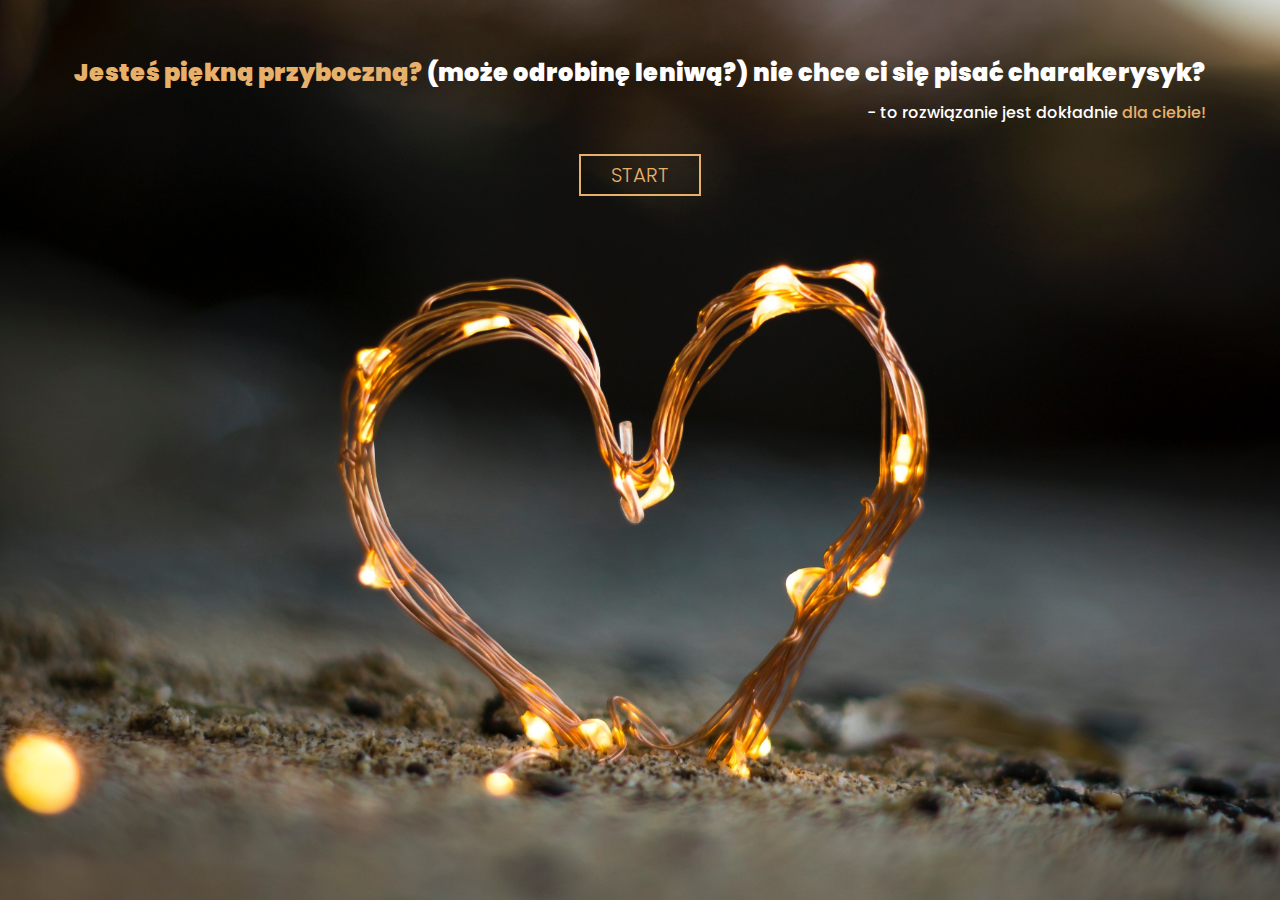
<file: index.html>
<!DOCTYPE html>
<html lang="en">
<head>
    <meta charset="UTF-8">
    <meta name="viewport" content="width=device-width, initial-scale=1.0">
    <link rel="preconnect" href="https://fonts.gstatic.com">
    <link href="https://fonts.googleapis.com/css2?family=Noto+Sans+JP:wght@100;300;400;500;700;900&family=Poppins:ital,wght@0,100;0,200;0,300;0,400;0,500;0,600;1,200;1,600;1,700;1,800;1,900&display=swap" rel="stylesheet">
    <title>CharakterystykaDlaPaniHanki</title>
    <link rel="stylesheet" href="style.css">
</head>
<body>
    <div class="topDiv">
        <div class="topDiv___textBox">
            <h2><span class="yellow">Jesteś piękną przyboczną?</span> (może odrobinę leniwą?) nie chce ci się pisać charakerysyk?</h2>
            <h4>- to rozwiązanie jest dokładnie<span class="yellow"> dla ciebie!</span></h4><br>
           
        </div>
        <h5 class="center"><a href="fomrsPage.html" class="btn">start</a></h5>
    </div>
    <script src="main.js"></script>
</body>
</html>
</file>
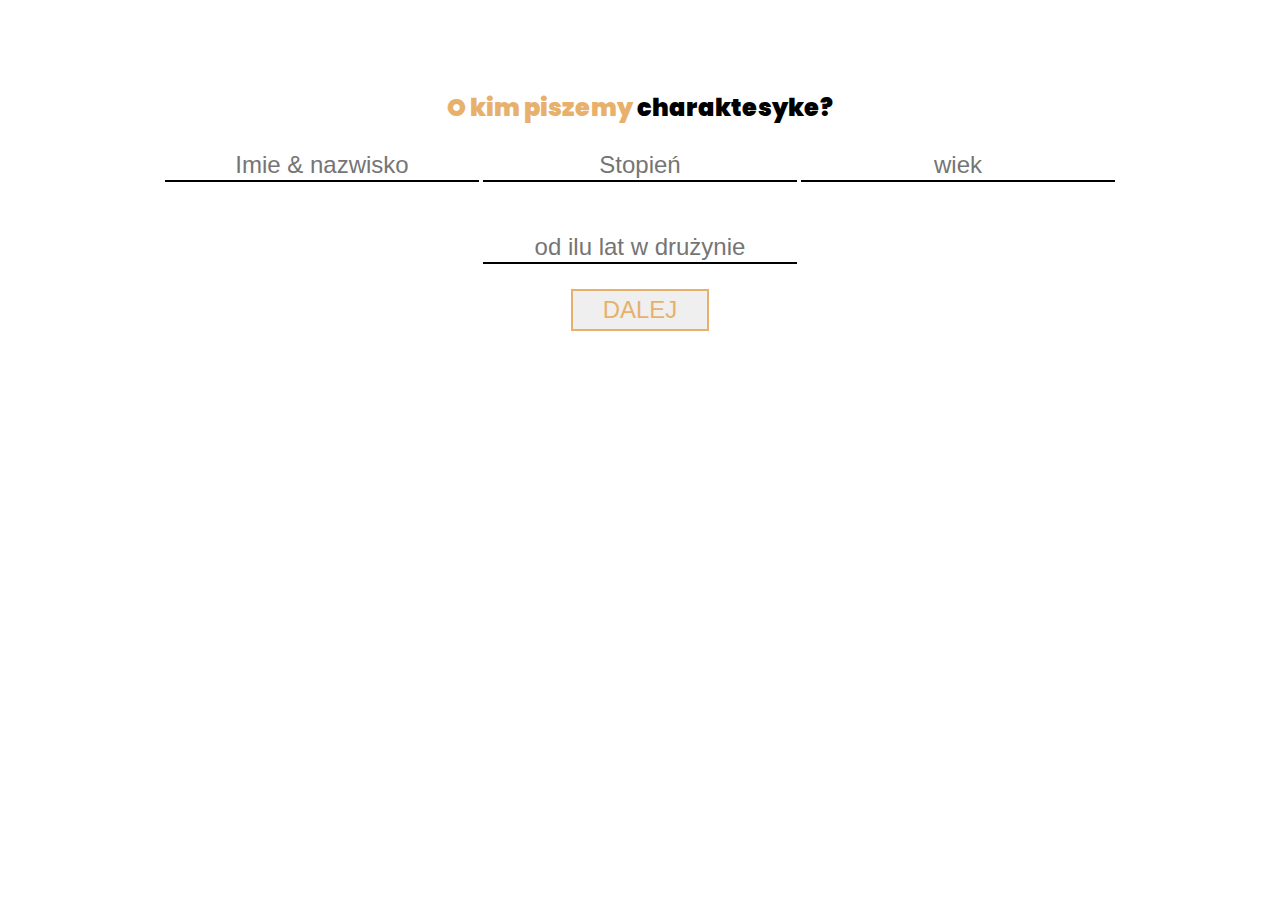
<file: fomrsPage.html>
<!DOCTYPE html>
<html lang="en">
<head>
    <meta charset="UTF-8">
    <meta name="viewport" content="width=device-width, initial-scale=1.0">
    <link rel="preconnect" href="https://fonts.gstatic.com">
    <link href="https://fonts.googleapis.com/css2?family=Noto+Sans+JP:wght@100;300;400;500;700;900&family=Poppins:ital,wght@0,100;0,200;0,300;0,400;0,500;0,600;1,200;1,600;1,700;1,800;1,900&display=swap" rel="stylesheet">
    <title>CharakterystykaDlaPaniHanki/forms</title>
    <link rel="stylesheet" href="style.css">
</head>
<body>
    <div class="contentDiv">
        <h2 class="center"><span class="yellow">O kim piszemy</span> charaktesyke?</h2>
        <input type="text" id="name" class="inputText center" placeholder="Imie & nazwisko">
        <input type="text" id="level" class="inputText center" placeholder="Stopień">
        <input type="text" id="age" class="inputText center" placeholder="wiek">
        <input type="text" id="howLong" class="inputText center" placeholder="od ilu lat w drużynie">

        <br>
        <button class="btn" id="ActionBtn">Dalej</button>
        <div class="readyText"></div>
    </div>
    <script src="main.js"></script>
</body>
</html>
</file>
<file: style.css>
body {
  margin: 0;
  font-family: 'Poppins', sans-serif;
}

.topDiv {
  min-height: 90vh;
  width: 90%;
  padding: 5vh 5%;
  background-image: url(img/img.jpg);
  background-size: cover;
  background-position: center;
  color: #ffffff;
}

h2 {
  font-weight: 900;
  margin: 10px;
  text-align: left;
}

h4 {
  margin: 10px;
  font-weight: 500;
  text-align: right;
}

.yellow {
  color: #E7B16C;
}

.center {
  text-align: center;
  margin: 0;
}

.btn {
  color: #E7B16C;
  text-decoration: none;
  text-transform: uppercase;
  padding: 5px 30px;
  border: 2px solid #E7B16C;
  font-weight: 300;
  font-size: 1.5em;
  -webkit-transition: 0.3s;
  transition: 0.3s;
}

.btn:hover {
  color: #000;
  background-color: #E7B16C;
}

.contentDiv {
  padding: 10vh 5%;
  text-align: center;
}

.inputText {
  border: none;
  border-bottom: 2px solid #000;
  color: #000;
  font-size: 1.5em;
  font-weight: 200;
  margin: 25px auto;
}
/*# sourceMappingURL=style.css.map */
</file>
